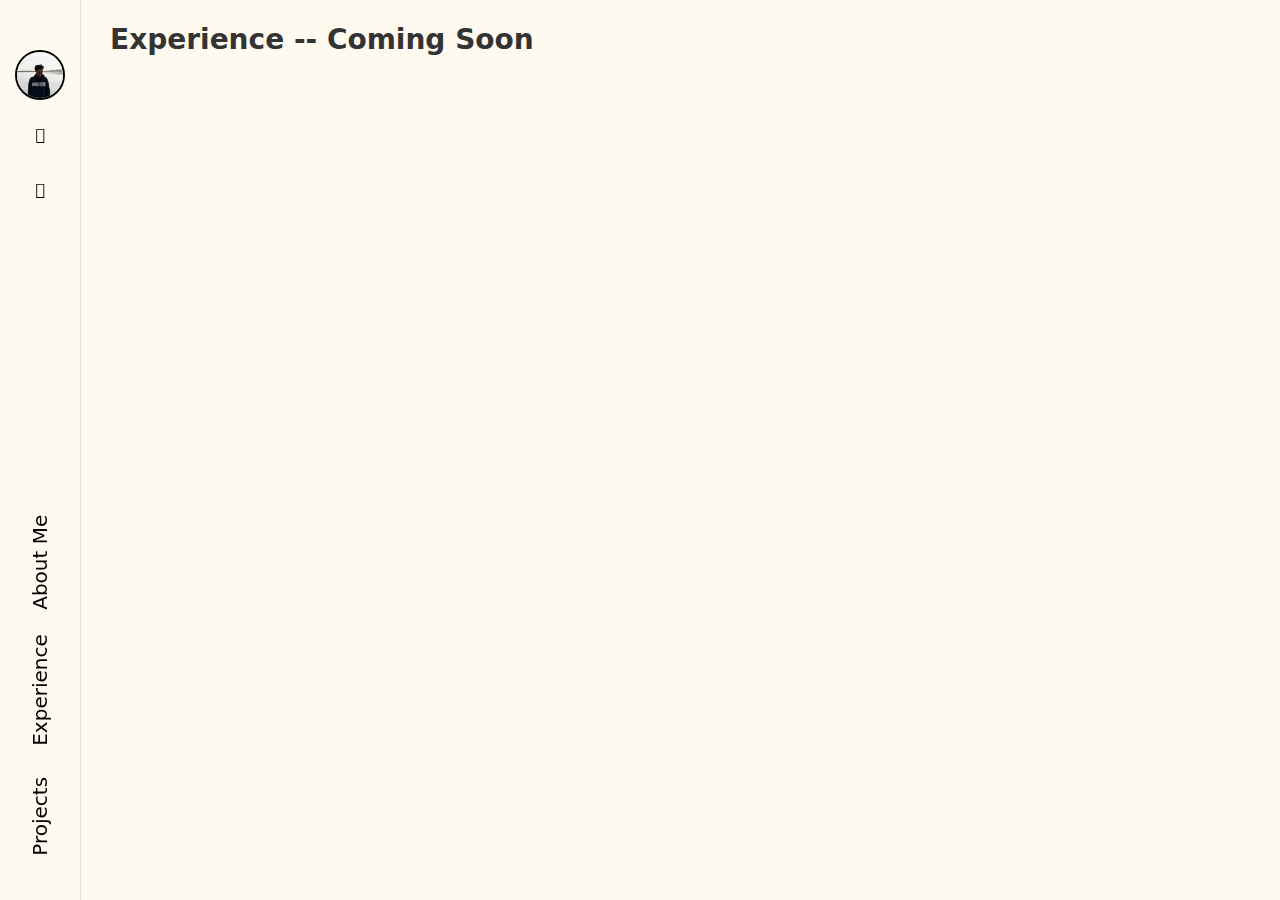
<file: experience.html>
<!DOCTYPE html>
<html lang="en">
<head>
    <meta charset="UTF-8">
    <meta name="viewport" content="width=
    , initial-scale=1.0">
    <title> Experience </title>
    <link rel="stylesheet" href="experience.css">
    <link href="images/iMac.png" rel="shortcut icon" type="image/x-icon">

</head>

<body>
    
    <div class="nav">

        <!-- Sidebar -->

        <div class="nav-social">
            <a id="logo" target="_blank" class="img" href="#">
                <img src="images/me2.jpeg" alt="Logo" class="logo-image">
            </a>

            <a id="emailiconlight" href="rudrabchavda@gmail.com" target="_blank" class="icon solid">  </a>

            <a id="linkediniconlight" href="https://www.linkedin.com/rudrabchavda" target="_blank" class="icon ">  </a>
        </div>

        <!-- Bottom Links -->
        <div class="w-layout-grid nav-projects">
            <a href="index.html" id="menode" class="link-projects">About Me</a>
            <a href="experience.html" id="edunode" class="link-projects">Experience</a>
            <a href="projects.html" id="expnode" class="link-projects">Projects</a>
        </div>
    </div>

    <div class="chicken">
        <h1 style="margin-left: 80px; padding: 30px;">
            Experience -- Coming Soon
        </h1>
    </div>
    
    
</body>
</html>
</file>
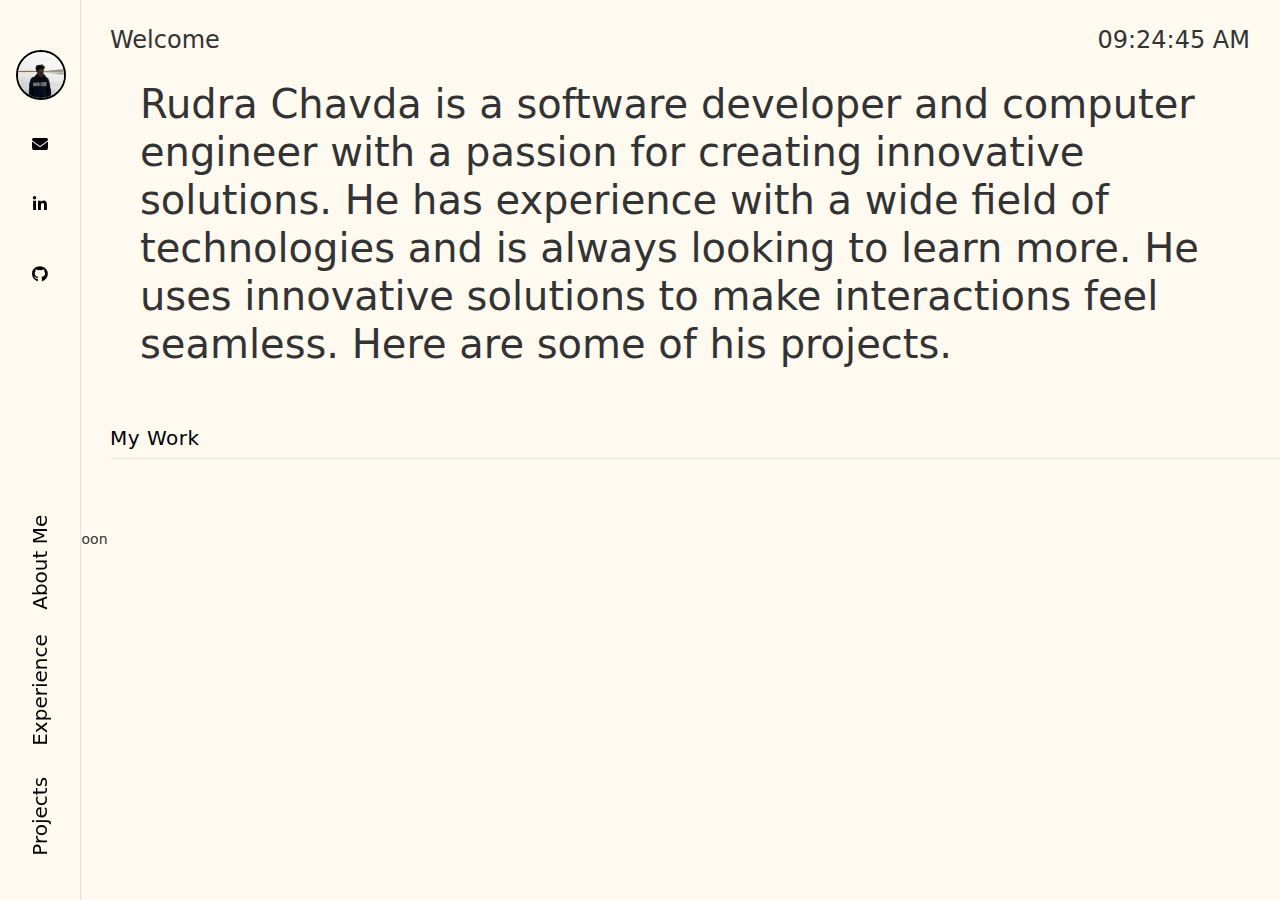
<file: projects.html>
<!DOCTYPE html>
<html lang="en">

<head>
    <meta charset="UTF-8">
    <meta name="viewport" content="width=device-width, initial-scale=1.0">
    <title> Projects </title>
    <link rel="stylesheet" href="projects.css">
    <link href="images/iMac.png" rel="shortcut icon" type="image/x-icon">
    <link rel="stylesheet" href="https://cdnjs.cloudflare.com/ajax/libs/font-awesome/6.7.2/css/all.min.css">

</head>

<body>

    <div class="nav">
        <!-- Sidebar -->

        <div class="nav-social">
            <a id="logo" target="_blank" class="img" href="#">
                <img src="images/me2.jpeg" alt="Logo" class="logo-image">
            </a>

            <a id="emailiconlight" href="mailto: rudrabchavda@gmail.com" target="_blank" class="icon mail"> <i class="fa-solid fa-envelope"></i> </a>

            <a id="linkediniconlight" href="https://www.linkedin.com/in/rudra-chavda-8769ab26a/" target="_blank" class="icon link"> <i class="fa-brands fa-linkedin-in"></i> </a>

            <a id="githubiconlight" href="https://github.com/rudrachavda" target="_blank" class="icon git">
                <i class="fa-brands fa-github"></i>
            </a>
            

        </div>

        <!-- Bottom Links -->
        <div class="w-layout-grid nav-projects">
            <a href="index.html" id="menode" class="link-projects">About Me</a>
            <a href="experience.html" id="edunode" class="link-projects">Experience</a>
            <a href="projects.html" id="expnode" class="link-projects">Projects</a>
        </div>
    </div>

    <div class="page-wrapper">
        <div class="header">
            <div class="headertext">
                Welcome
            </div>

            <div id="MyClockDisplay" class="clock" onload="showTime()"> </div>
        </div>


        <div class="projectintro">
            <div class="projecttext">
                Rudra Chavda is a software developer and computer engineer with a passion for creating innovative
                solutions. He has experience
                with a wide field of technologies and is always looking to learn more. He uses innovative solutions to
                make interactions feel seamless. Here are some of his projects.
            </div>
        </div>

        <div class="projectdivider"> My Work </div>

        <div class="projectcardcontainer">
            <!-- <div class="projectcards">
                <div class="cardtitle" id="carddescription"> </div>
                <div class="carddate"> </div>
            </div> -->
        </div>

        <div class="temp">                
            -- Coming Soon
        </div>

        


    </div>
</body>

<script src="projects.js"></script>

</html>
</file>
<file: experience.css>
* {
    box-sizing: border-box;
}

.container {
    display: flex
}

.w-container {
    max-width: 940px;
    margin-left: auto;
    margin-right: auto
}

#link {
    font-family: system-ui, -apple-system, BlinkMacSystemFont, 'Segoe UI', Roboto, Oxygen, Ubuntu, Cantarell, 'Open Sans', 'Helvetica Neue', sans-serif;
    font-weight: 500;
    font-size: 20px;
    line-height: 30px;
    color: gray;
    align-self: center;
    justify-content: center;
}


#link:hover {
    color: brown;;
}

html {
    -ms-text-size-adjust: 100%;
    -webkit-text-size-adjust: 100%;
    font-family: system-ui, -apple-system, BlinkMacSystemFont, 'Segoe UI', Roboto, Oxygen, Ubuntu, Cantarell, 'Open Sans', 'Helvetica Neue', sans-serif;
}

body {
    min-height: 100%;
    color: #333;
    background-color: floralwhite;
    margin: 0;
    font-family: system-ui, -apple-system, BlinkMacSystemFont, 'Segoe UI', Roboto, Oxygen, Ubuntu, Cantarell, 'Open Sans', 'Helvetica Neue', sans-serif;
    font-size: 14px;
    line-height: 20px
}


.page-wrapper {
    display: flex;
    flex-direction: column;
    /* margin-left: 80px;  */
    padding: 0 0px;
    /* Add some horizontal padding */
    max-width: 1500px;
    /* Limit width for monitors */
    margin-right: auto;
    margin-left: auto;
}



/* Navbar */


.nav-social {
    z-index: 9999;
    grid-column-gap: 16px;
    grid-row-gap: 15px;
    grid-template-rows: auto auto auto;
    grid-template-columns: 1fr;
    grid-auto-columns: 1fr;
    display: grid;
    position: absolute;
    top: 50px;
    left: 0;
    right: 0;
}

.logo-image {
    width: 50px;
    /* Adjust size as needed */
    height: 50px;
    /* Maintain aspect ratio or adjust */
    object-fit: cover;
    /* Ensures the image scales well */
    border-radius: 50%;
    /* Optional: Make the logo circular */
    border: 2px solid black;
    /* Optional: Add a border */
}

.icon {
    color: black;
    text-align: center;
    padding-top: 10px;
    padding-bottom: 10px;
    font-size: 16px
}

.icon.mail {
    font-family: "Fa solid 900", sans-serif;
    font-weight: 900;
    margin: 0;
}

.icon.link {
    font-family: "Fa brands 400", sans-serif;
    font-weight: 900
}

.icon.git i{
    font-weight: 900
}

.icon:hover {
    color: rgb(179, 179, 179)
}

img {
    background-image: url();
}


#logo {
    grid-area: 1/1/2/2;
    display: flex;
    align-items: center;
    justify-content: center;
    margin-left: 0px;
}

#emailiconlight {
    grid-area: 2/1/3/2;
}

#linkediniconlight {
    grid-area: 3/1/4/2;
}

#githubiconlight {
    grid-area: 4/1/5/2;
}


.w-layout-grid {
    grid-row-gap: 16px;
    grid-column-gap: 16px;
    grid-template-rows: auto auto;
    grid-template-columns: 1fr 1fr;
    grid-auto-columns: 1fr;
    display: grid
}

.nav {
    z-index: 999;
    position: fixed;
    width: 80px;
    height: 100%;
    flex-direction: column;
    justify-content: flex-end;
    align-items: center;
    display: flex;
    position: fixed;
    top: 0;
    box-shadow: 1px 0 1px #e3e3e3;
    /* Subtle shadow on the right */
    background-color: floralwhite;
    /* Ensure the background is visible behind the line */
}

/* Sidebar Links */
.nav-projects {
    grid-row-gap: 20px;
    grid-template-rows: auto 56px auto 30px auto 40px auto;
    grid-template-columns: 1fr;
    margin-bottom: 0;
}

.link-projects {
    opacity: 1;
    color: black;
    padding: 10px 0;
    font-size: 20px;
    display: flex;
    transform: rotate(-90deg);
}

a {
    color: black;
    text-decoration: none;
    transition: color .6s
}

a:hover {
    color: rgb(179, 179, 179)
}


#menode {
    grid-area: 1/1/2/2
}

#edunode {
    grid-area: 3/1/4/2
}

#expnode {
    grid-area: 5/1/6/2
}


@import url("https://fonts.googleapis.com/css2?family=Montserrat:wght@300;500&display=swap");

* {
    margin: 0;
    padding: 0;
    box-sizing: border-box;
}

html {
    font-family: "Montserrat";
}

.container {
    margin-left: 80px;
    /* offset for sidebar */
    width: calc(100% - 80px);
    min-height: 100vh;
    display: flex;
    align-items: center;
    justify-content: center;
    padding: 100px 0;
    background-color: floralwhite;
}

.timeline {
    width: 80%;
    height: auto;
    max-width: 800px;
    margin: 0 auto;
    position: relative;
}

.timeline ul {
    list-style: none;
}

.timeline ul li {
    padding: 20px;
    background-color: #1e1f22;
    color: white;
    border-radius: 10px;
    margin-bottom: 20px;
}

.timeline ul li:last-child {
    margin-bottom: 0;
}

.timeline-content h1 {
    font-weight: 500;
    font-size: 25px;
    line-height: 30px;
    margin-bottom: 10px;
}

.timeline-content p {
    font-size: 16px;
    line-height: 30px;
    font-weight: 300;
}

.timeline-content .date {
    color: brown;
    font-size: 12px;
    font-weight: 300;
    margin-bottom: 10px;
    letter-spacing: 2px;
}

@media only screen and (min-width: 768px) {
    .timeline:before {
        content: "";
        position: absolute;
        top: 0;
        left: 50%;
        transform: translateX(-50%);
        width: 2px;
        height: 100%;
        background-color: gray;
    }

    .timeline ul li {
        width: 50%;
        position: relative;
        margin-bottom: 50px;
    }

    .timeline ul li:nth-child(odd) {
        float: left;
        clear: right;
        transform: translateX(-30px);
        border-radius: 20px 0px 20px 20px;
    }

    .timeline ul li:nth-child(even) {
        float: right;
        clear: left;
        transform: translateX(30px);
        border-radius: 0px 20px 20px 20px;
    }

    .timeline ul li::before {
        content: "";
        position: absolute;
        height: 20px;
        width: 20px;
        border-radius: 50%;
        background-color: gray;
        top: 0px;
    }

    .timeline ul li:nth-child(odd)::before {
        transform: translate(50%, -50%);
        right: -30px;
    }

    .timeline ul li:nth-child(even)::before {
        transform: translate(-50%, -50%);
        left: -30px;
    }

    .timeline-content .date {
        position: absolute;
        top: -30px;
    }

    .timeline ul li:hover::before {
        background-color: brown;
    }
}


@media only screen and (max-width: 768px) {
    .container {
        width: 100%;
        margin-left: 0px;
    }

    .nav {
        position: fixed;
        top: 0;
        left: 0;
        width: 100%;
        height: auto;
        display: flex;
        flex-direction: row;
        /* Make navbar horizontal */
        justify-content: space-between;
        /* Space between left and right content */
        align-items: center;
        padding: 10px 20px;
        box-shadow: 0 2px 5px rgba(0, 0, 0, 0.1);
        background-color: floralwhite;
        z-index: 9999;
    }

    /* Hide the logo */
    .logo-image {
        display: none;
    }

    /* Combine Social Icons and Links */
    .nav-content {
        display: flex;
        flex-direction: row;
        /* Align links and icons horizontally */
        gap: 20px;
        /* Add space between items */
    }

    /* Adjust Social Icons */
    .nav-social {
        display: flex;
        flex-direction: row;
        align-items: center;
        gap: 15px;
        margin: 0;
        position: static;
        /* remove any absolute positioning */
        transform: none;
        /* remove rotation if applied */
    }

    /* Adjust Sidebar Links to Be Inline */
    .nav-projects {
        display: flex;
        flex-direction: row;
        align-items: center;
        gap: 20px;
        margin: 0;
        position: static;
        transform: none;
    }

    .link-projects {
        font-size: 15px;
        /* Adjust font size for smaller screens */
        transform: rotate(0deg);
        /* Remove rotation */
        padding: 5px 0;
        align-self: left;
    }

    /* Ensure Page Content Doesn't Overlap with Navbar */
    .page-wrapper {
        margin-top: 70px;
        /* Add space below the navbar */
        padding: 10px;
        /* Adjust padding for smaller screens */
    }
}


@font-face {
    font-family: 'Fa brands 400';
    src: url('https://uploads-ssl.webflow.com/5b8987816c4d52a8ec985345/5bf0443db7d3e91d7b6865e3_fa-brands-400.woff2') format('woff2'),
        url('https://uploads-ssl.webflow.com/5b8987816c4d52a8ec985345/5bf0443d017c2126720952ee_fa-brands-400.eot') format('embedded-opentype'),
        url('https://uploads-ssl.webflow.com/5b8987816c4d52a8ec985345/5bf0443f5392761e66857822_fa-brands-400.woff') format('woff'),
        url('https://uploads-ssl.webflow.com/5b8987816c4d52a8ec985345/5bf0443edf7c09b1b92c78dd_fa-brands-400.ttf') format('truetype'),
        url('https://uploads-ssl.webflow.com/5b8987816c4d52a8ec985345/5bf0443f76777f7d85434cfe_fa-brands-400.svg') format('svg');
    font-weight: 400;
    font-style: normal;
    font-display: auto;
}

@font-face {
    font-family: 'Fa solid 900';
    src: url('https://uploads-ssl.webflow.com/5b8987816c4d52a8ec985345/5bf0443e486e7f6b06d6785b_fa-solid-900.woff2') format('woff2'), url('https://uploads-ssl.webflow.com/5b8987816c4d52a8ec985345/5bf0443e486e7f7e59d6785c_fa-solid-900.eot') format('embedded-opentype'), url('https://uploads-ssl.webflow.com/5b8987816c4d52a8ec985345/5bf0443e60911a083b54e4b0_fa-solid-900.woff') format('woff'), url('https://uploads-ssl.webflow.com/5b8987816c4d52a8ec985345/5bf0443e3a50d133b2cb73c0_fa-solid-900.ttf') format('truetype');
    font-weight: 900;
    font-style: normal;
    font-display: auto;
}
</file>
<file: projects.css>
* {
    box-sizing: border-box;
}

.container {
    display: flex
}

.w-container {
    max-width: 940px;
    margin-left: auto;
    margin-right: auto
}


html {
    -ms-text-size-adjust: 100%;
    -webkit-text-size-adjust: 100%;
    font-family: system-ui, -apple-system, BlinkMacSystemFont, 'Segoe UI', Roboto, Oxygen, Ubuntu, Cantarell, 'Open Sans', 'Helvetica Neue', sans-serif;
}

body {
    min-height: 100%;
    color: #333;
    background-color: floralwhite;
    margin: 0;
    font-family: system-ui, -apple-system, BlinkMacSystemFont, 'Segoe UI', Roboto, Oxygen, Ubuntu, Cantarell, 'Open Sans', 'Helvetica Neue', sans-serif;
    font-size: 14px;
    line-height: 20px
}

.page-wrapper {
    display: flex;
    flex-direction: column;
    /* margin-left: 80px;  */
    padding: 0 0px;
    /* Add some horizontal padding */
    max-width: 1500px;
    /* Limit width for monitors */
    margin-right: auto;
    margin-left: auto;
}




/* Navbar */


.nav-social {
    z-index: 9999;
    grid-column-gap: 16px;
    grid-row-gap: 15px;
    grid-template-rows: 50px 45px auto;
    grid-template-columns: 1fr;
    grid-auto-columns: 1fr;
    display: grid;
    position: absolute;
    top: 50px;
    left: 0;
    right: 0;
}

.logo-image {
    width: 50px;
    /* Adjust size as needed */
    height: 50px;
    /* Maintain aspect ratio or adjust */
    object-fit: cover;
    /* Ensures the image scales well */
    border-radius: 50%;
    /* Optional: Make the logo circular */
    border: 2px solid black;
    /* Optional: Add a border */
}

.icon {
    color: black;
    text-align: center;
    padding-top: 20px;
    padding-bottom: 15px;
    font-family: "Fa brands 400", sans-serif;
    font-size: 16px
}

.icon.solid {
    font-family: "Fa solid 900", sans-serif;
    font-weight: 900
}


.icon:hover {
    color: rgb(179, 179, 179)
}

img {
    background-image: url();
}


#logo {
    grid-area: 1/1/2/2;
    display: flex;
    align-items: center;
    justify-content: center;
    margin-left: 2px;
}

#emailiconlight {
    grid-area: 2/1/3/2;
}

#linkediniconlight {
    grid-area: 3/1/4/2;
}

.w-layout-grid {
    grid-row-gap: 16px;
    grid-column-gap: 16px;
    grid-template-rows: auto auto;
    grid-template-columns: 1fr 1fr;
    grid-auto-columns: 1fr;
    display: grid
}

.nav {
    z-index: 999;
    position: fixed;
    width: 80px;
    height: 100%;
    flex-direction: column;
    justify-content: flex-end;
    align-items: center;
    display: flex;
    position: fixed;
    top: 0;
    box-shadow: 1px 0 1px #e3e3e3;
    /* Subtle shadow on the right */
    background-color: floralwhite;
    /* Ensure the background is visible behind the line */
}

/* Sidebar Links */
.nav-projects {
    grid-row-gap: 20px;
    grid-template-rows: auto 56px auto 30px auto 40px auto;
    grid-template-columns: 1fr;
    margin-bottom: 0;
}

.link-projects {
    opacity: 1;
    color: black;
    padding: 10px 0;
    font-size: 20px;
    display: flex;
    transform: rotate(-90deg);
}

a {
    color: black;
    text-decoration: none;
    transition: color .6s
}

a:hover {
    color: rgb(179, 179, 179)
}


#menode {
    grid-area: 1/1/2/2
}

#edunode {
    grid-area: 3/1/4/2
}

#expnode {
    grid-area: 5/1/6/2
}






/* Header */



.header {
    display: grid;
    grid-template-columns: 1fr 1fr;
    gap: 0px 10px;
    margin-left: 80px;
    padding: 30px;
}

.headertext {
    font-family: system-ui, -apple-system, BlinkMacSystemFont, 'Segoe UI', Roboto, Oxygen, Ubuntu, Cantarell, 'Open Sans', 'Helvetica Neue', sans-serif;
    font-size: 24px;
    text-align: left;
}

.clock {
    font-family: system-ui, -apple-system, BlinkMacSystemFont, 'Segoe UI', Roboto, Oxygen, Ubuntu, Cantarell, 'Open Sans', 'Helvetica Neue', sans-serif;
    font-size: 24px;
    text-align: right;
}

.projectintro {
    display: grid;
    grid-template-columns: 1fr;
    gap: 0px 10px;
    margin-left: 80px;
    padding-left: 30px;
    padding-right: 30px;
}

.projecttext {
    margin-left: 30px;
    margin-right: 30px;
    font-family: system-ui, -apple-system, BlinkMacSystemFont, 'Segoe UI', Roboto, Oxygen, Ubuntu, Cantarell, 'Open Sans', 'Helvetica Neue', sans-serif;
    font-size: 40px;
    line-height: 1.2;
}

.projectdivider {
    margin-top: 60px;
    margin-left: 110px;
    margin-bottom: 30px;
    font-size: 20px;
    font-weight: 400;
    color: black;
    letter-spacing: 0.5px;
    border-bottom: 1px solid #e3e3e3;
    padding-bottom: 10px;
}


.projectcardcontainer {
    display: grid;
    grid-template-columns: 1fr 1fr 1fr;
    grid-template-rows: 1fr 1fr;
    margin-left: 80px;
    padding-left: 30px;
    padding-right: 30px;
    margin-bottom: 40px;
}

#project1 {
    grid-area: 1/1/2/2;
}

#project2 {
    grid-area: 1 / 2 / 3 / 3;
}

#project3 {
    height: 100%;
    grid-area: 1 / 3 / 2 / 4;
}

#project4{
    grid-area: 2/1/3/2;
}

#project5 {
    grid-area: 2/3/2/4;
}




:root {
    --sizeVar: 2vw;
    --animVar: 200ms;
}

/* Ensure the project card is a flex container */
.projectcards {
    height: 300px;
    width: 99%;
    display: flex;
    flex-direction: column;
    justify-content: center;
    align-items: center;
    position: relative; /* Ensure positioning context for the image */
    border-radius: 0px;
    font-size: calc(var(--sizeVar) * 2);
    font-family: sans-serif;
    font-weight: 300;
    color: #dddddd;
    cursor: pointer;
    box-shadow: 0 4px 10px rgba(0, 0, 0, 0.1);
    transition: filter var(--animVar) ease-in-out 0s,
        box-shadow var(--animVar) ease-in-out 0s,
        color var(--animVar) ease-in-out 0s;
}

/* Center the image within the project card */
.projectcards img {
    z-index: 2; /* Ensure the image is above other elements */
    justify-self: center;
    align-self: center;
    height: 50%;
    width: 50%;
    position: absolute; /* Position the image absolutely within the card */
}

/* Hover effect for project cards */
.projectcards:hover {
    filter: brightness(97%);
    box-shadow: 0 calc(var(--sizeVar) * 0.5) calc(var(--sizeVar) * 0.5) #00000055,
        0 0 calc(var(--sizeVar) * 0.5) calc(var(--sizeVar) * 0.2) #00000011;
}





@media screen and (max-width: 768px) {

    /* Adjust Navbar */
    .nav {
        position: fixed;
        top: 0;
        left: 0;
        width: 100%;
        height: auto;
        display: flex;
        flex-direction: row;
        /* Make navbar horizontal */
        justify-content: space-between;
        /* Space between left and right content */
        align-items: center;
        padding: 10px 20px;
        box-shadow: 0 2px 5px rgba(0, 0, 0, 0.1);
        background-color: floralwhite;
        z-index: 9999;
    }

    /* Hide the logo */
    .logo-image {
        display: none;
    }

    /* Combine Social Icons and Links */
    .nav-content {
        display: flex;
        flex-direction: row;
        /* Align links and icons horizontally */
        align-items: center;
        gap: 20px;
        /* Add space between items */
    }

    /* Adjust Social Icons */
    .nav-social {
        display: none;
    }

    /* Adjust Sidebar Links to Be Inline */
    .nav-projects {
        display: flex;
        flex-direction: row;
        gap: 20px;
        margin: 0;
    }

    .link-projects {
        font-size: 16px;
        /* Adjust font size for smaller screens */
        transform: rotate(0deg);
        /* Remove rotation */
        padding: 5px 0;
    }

    /* Ensure Page Content Doesn't Overlap with Navbar */
    .page-wrapper {
        margin-top: 70px;
        /* Add space below the navbar */
        padding: 10px;
        /* Adjust padding for smaller screens */
    }

    .header {
        margin-left: 0;
        /* Remove margin */
    }

    .headertext {
        font-size: 20px;
        /* Adjust font size */
    }

    .clock {
        font-size: 20px;
        /* Adjust font size */
    }
}














@font-face {
    font-family: 'Fa brands 400';
    src: url('https://uploads-ssl.webflow.com/5b8987816c4d52a8ec985345/5bf0443db7d3e91d7b6865e3_fa-brands-400.woff2') format('woff2'),
        url('https://uploads-ssl.webflow.com/5b8987816c4d52a8ec985345/5bf0443d017c2126720952ee_fa-brands-400.eot') format('embedded-opentype'),
        url('https://uploads-ssl.webflow.com/5b8987816c4d52a8ec985345/5bf0443f5392761e66857822_fa-brands-400.woff') format('woff'),
        url('https://uploads-ssl.webflow.com/5b8987816c4d52a8ec985345/5bf0443edf7c09b1b92c78dd_fa-brands-400.ttf') format('truetype'),
        url('https://uploads-ssl.webflow.com/5b8987816c4d52a8ec985345/5bf0443f76777f7d85434cfe_fa-brands-400.svg') format('svg');
    font-weight: 400;
    font-style: normal;
    font-display: auto;
}

@font-face {
    font-family: 'Fa solid 900';
    src: url('https://uploads-ssl.webflow.com/5b8987816c4d52a8ec985345/5bf0443e486e7f6b06d6785b_fa-solid-900.woff2') format('woff2'), url('https://uploads-ssl.webflow.com/5b8987816c4d52a8ec985345/5bf0443e486e7f7e59d6785c_fa-solid-900.eot') format('embedded-opentype'), url('https://uploads-ssl.webflow.com/5b8987816c4d52a8ec985345/5bf0443e60911a083b54e4b0_fa-solid-900.woff') format('woff'), url('https://uploads-ssl.webflow.com/5b8987816c4d52a8ec985345/5bf0443e3a50d133b2cb73c0_fa-solid-900.ttf') format('truetype');
    font-weight: 900;
    font-style: normal;
    font-display: auto;
}

@font-face {
    font-family: 'Fa 400';
    src: url('https://uploads-ssl.webflow.com/5b8987816c4d52a8ec985345/5bf047d276777f7735434e0b_fa-regular-400.woff2') format('woff2'), url('https://uploads-ssl.webflow.com/5b8987816c4d52a8ec985345/5bf047d176777f65ef434e0a_fa-regular-400.eot') format('embedded-opentype'), url('https://uploads-ssl.webflow.com/5b8987816c4d52a8ec985345/5bf047d1486e7f533bd67962_fa-regular-400.woff') format('woff'), url('https://uploads-ssl.webflow.com/5b8987816c4d52a8ec985345/5bf047d1de18dd3cd4425d55_fa-regular-400.ttf') format('truetype'), url('https://uploads-ssl.webflow.com/5b8987816c4d52a8ec985345/5bf047d260911ab22f54e8fb_fa-regular-400.svg') format('svg');
    font-weight: 400;
    font-style: normal;
    font-display: auto;
}

@font-face {
    font-family: 'Larsseit';
    src: url('https://uploads-ssl.webflow.com/5b8987816c4d52a8ec985345/5ba698f22756cb2edcd26ce7_Larsseit-ExtraBold.eot') format('embedded-opentype'), url('https://uploads-ssl.webflow.com/5b8987816c4d52a8ec985345/5ba698f25ced0c1291e55227_Larsseit-ExtraBold.woff') format('woff'), url('https://uploads-ssl.webflow.com/5b8987816c4d52a8ec985345/5ba698f29ad787614b1e7a9c_Larsseit-ExtraBold.ttf') format('truetype');
    font-weight: 800;
    font-style: normal;
    font-display: auto;
}

@font-face {
    font-family: 'Larsseit';
    src: url('https://uploads-ssl.webflow.com/5b8987816c4d52a8ec985345/5ba698f2fb278df250746418_Larsseit-Bold.eot') format('embedded-opentype'), url('https://uploads-ssl.webflow.com/5b8987816c4d52a8ec985345/5ba698f2f49b777717f01652_Larsseit-Bold.woff') format('woff'), url('https://uploads-ssl.webflow.com/5b8987816c4d52a8ec985345/5ba698f25ced0cef71e55228_Larsseit-Bold.ttf') format('truetype');
    font-weight: 700;
    font-style: normal;
    font-display: auto;
}
</file>
